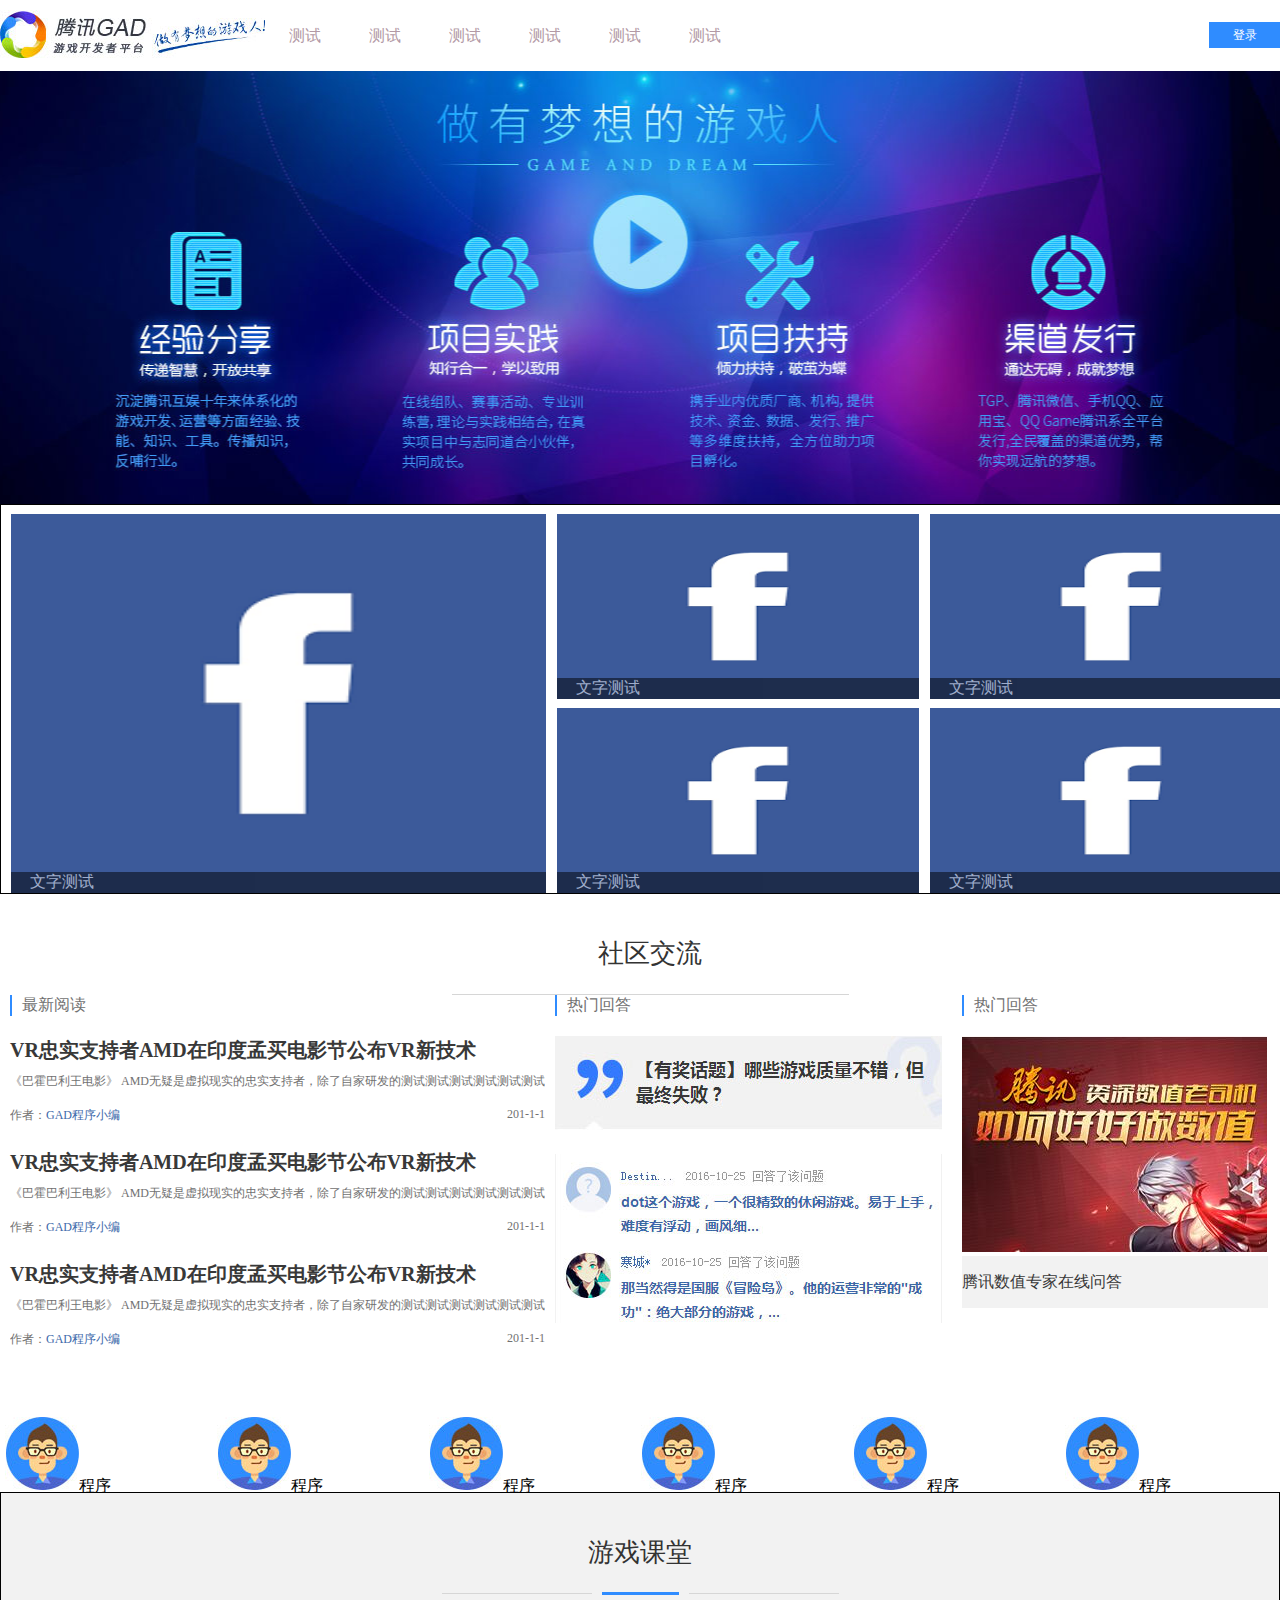
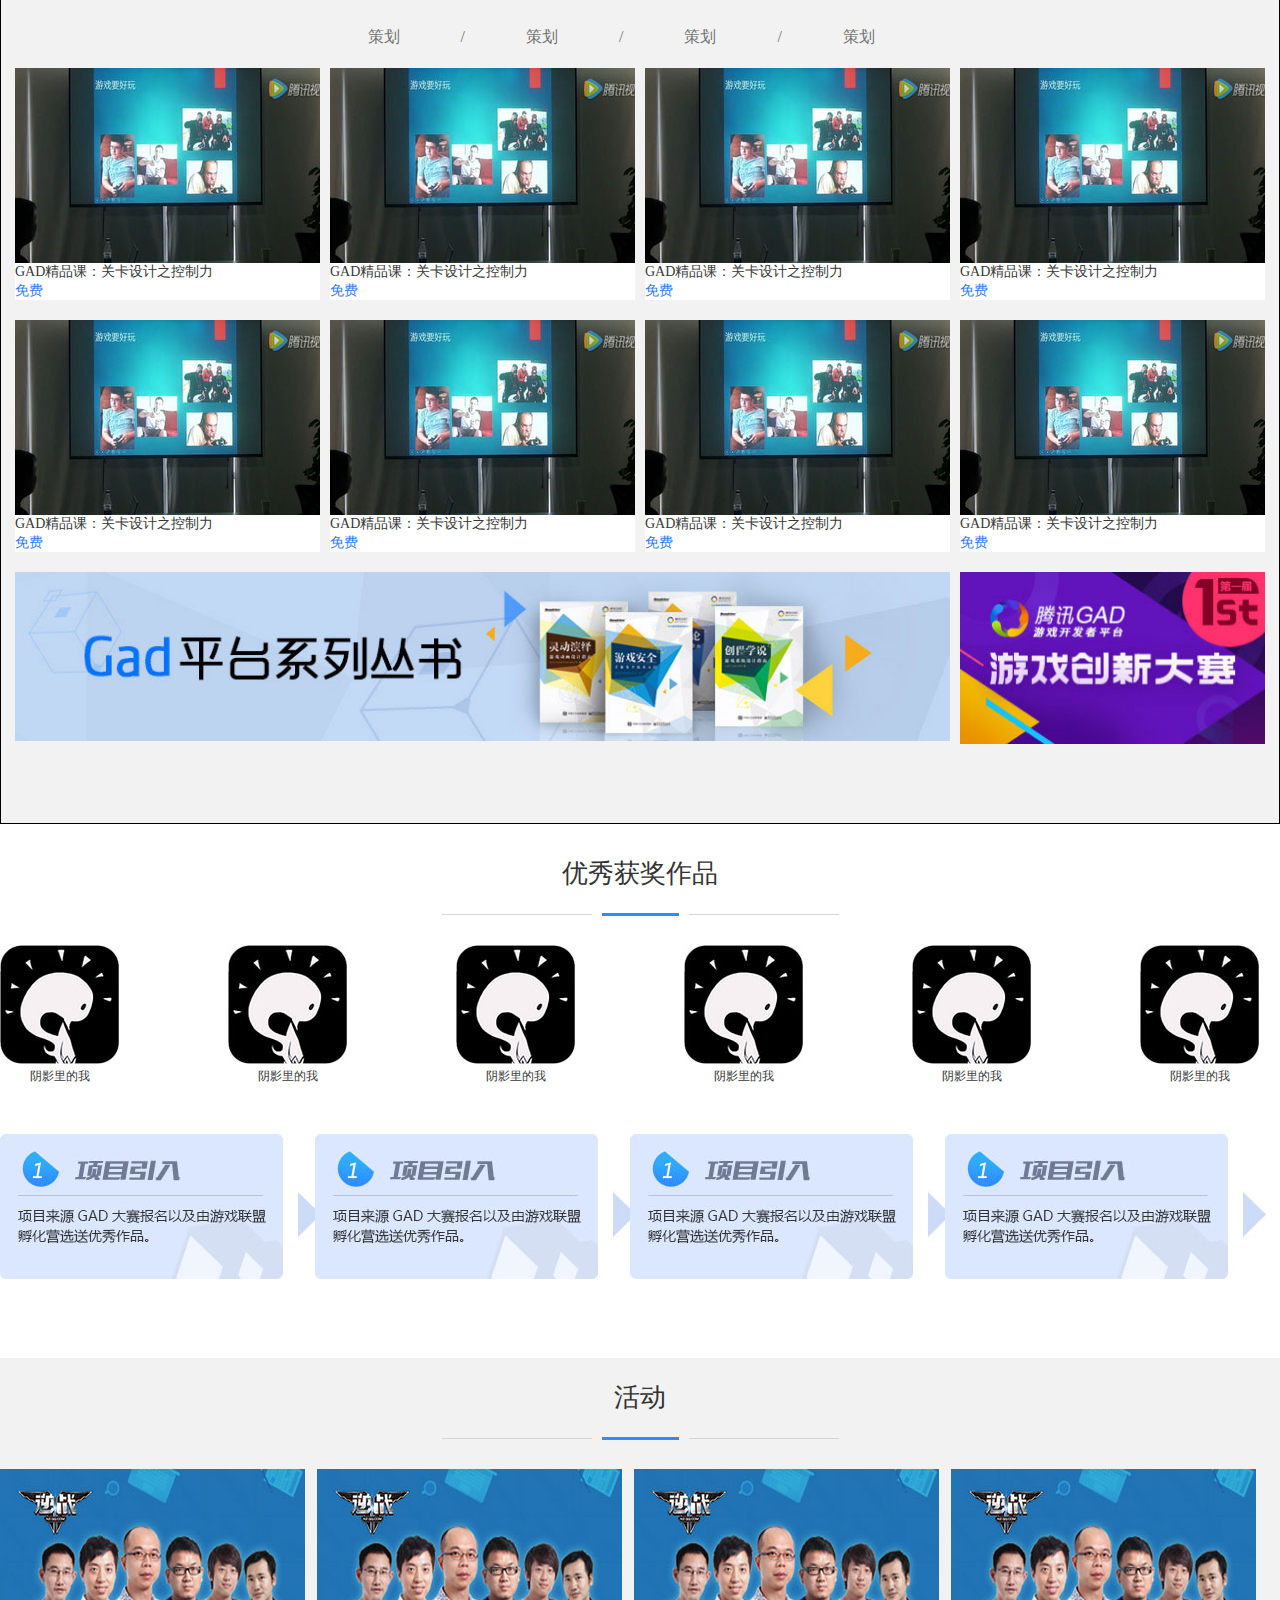
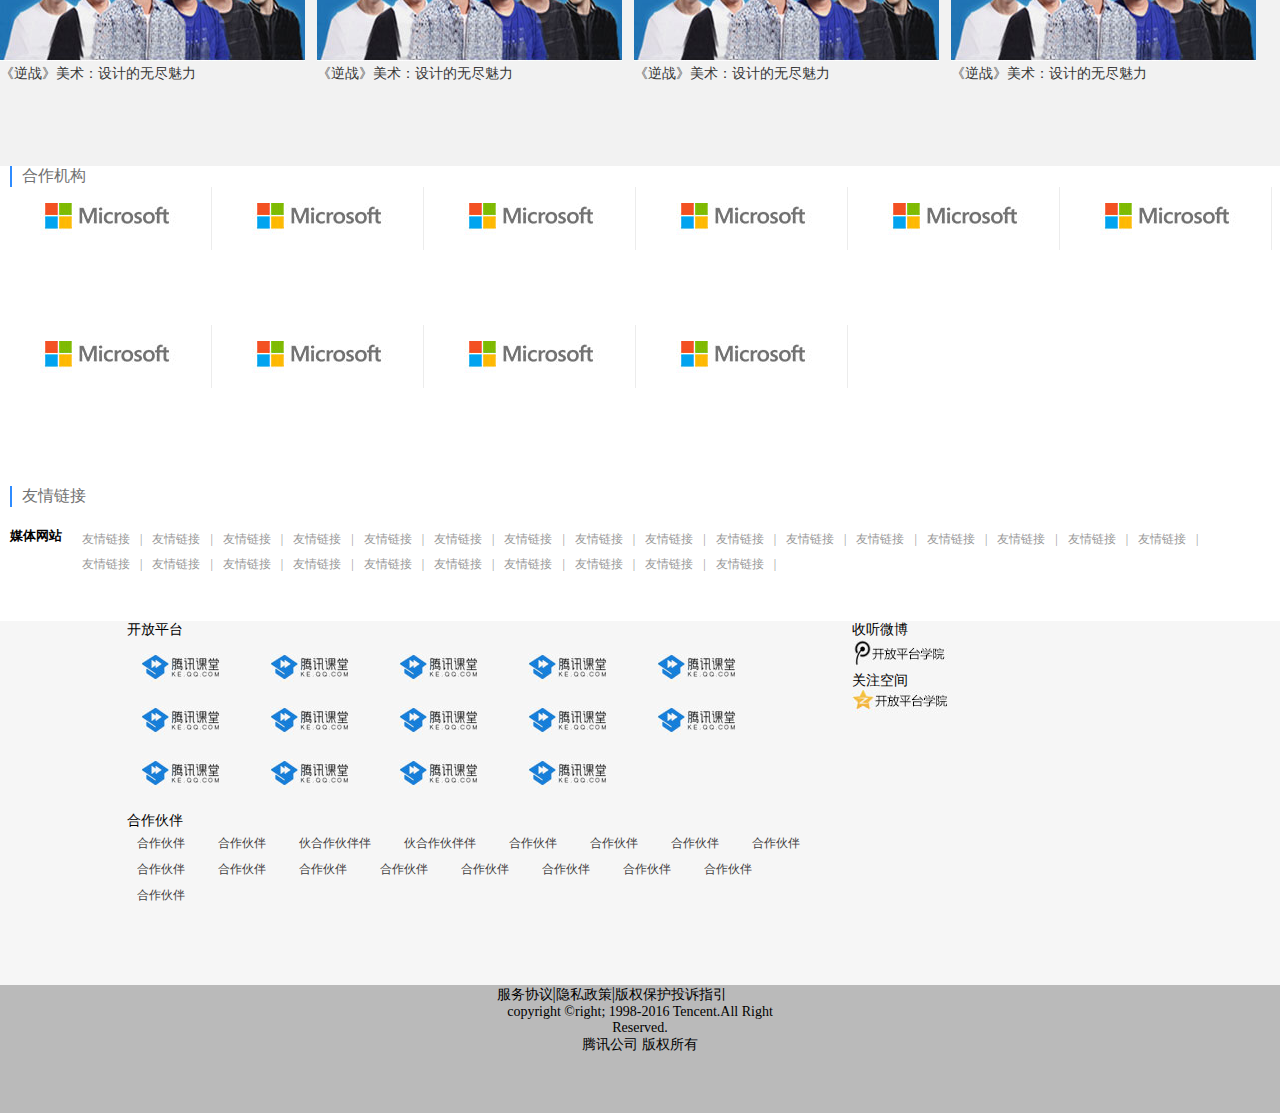
<file: game/index.html>
<!DOCTYPE html>
<html>
<head>
	<title>game</title>
	<link rel="stylesheet" type="text/css" href="css/style.css"/>

</head>
<body>
	<div id="header">
		<a href="#" class="logo"><img src="image/logo.jpg"></a>
		<ul>
			<li><a href="#">测试</a></li>
			<li><a href="#">测试</a></li>
			<li><a href="#">测试</a></li>
			<li><a href="#">测试</a></li>
			<li><a href="#">测试</a></li>
			<li><a href="#">测试</a></li>
		</ul>
		<a href="" class="login">登录</a>
	</div>
	<div id="banner"></div>
	<div id="main">
		<ul>
			<li class="first"><a href="#"><img src="image/facebook.jpg"></a><p>文字测试</p></li>
			<li><a href="#"><img src="image/facebook.jpg"></a><p>文字测试</p></li>
			<li><a href="#"><img src="image/facebook.jpg"></a><p>文字测试</p></li>
			<li><a href="#"><img src="image/facebook.jpg"></a><p>文字测试</p></li>
			<li><a href="#"><img src="image/facebook.jpg"></a><p>文字测试</p></li>
		</ul>
	</div>
	<div id="shequ">
		<div class="title">社区交流</div>
		<div class="shequ-line"></div>
		<div class="shequ-m">
			<div class="shequ-m-l">
				<h3>最新阅读</h3>
				<ul>
					<li><h4>VR忠实支持者AMD在印度孟买电影节公布VR新技术</h4><p>《巴霍巴利王电影》   AMD无疑是虚拟现实的忠实支持者，除了自家研发的测试测试测试测试测试测试	</p><span class="fa">作者：<a href="#">GAD程序小编</a><span class="last">201-1-1</span></span></li>
					<li><h4>VR忠实支持者AMD在印度孟买电影节公布VR新技术</h4><p>《巴霍巴利王电影》   AMD无疑是虚拟现实的忠实支持者，除了自家研发的测试测试测试测试测试测试	</p><span class="fa">作者：<a href="#">GAD程序小编</a><span class="last">201-1-1</span></span></li>
					<li><h4>VR忠实支持者AMD在印度孟买电影节公布VR新技术</h4><p>《巴霍巴利王电影》   AMD无疑是虚拟现实的忠实支持者，除了自家研发的测试测试测试测试测试测试	</p><span class="fa">作者：<a href="#">GAD程序小编</a><span class="last">201-1-1</span></span></li>
				</ul>
			</div>
			<div class="shequ-m-c">
				<h3>热门回答</h3>
				<img src="image/huati.jpg"/>
				<img src="image/ccc.jpg">
			</div>
			<div class="shequ-m-r">
				<h3>热门回答</h3>
				<img src="image/tengxun.jpg">
				<p>腾讯数值专家在线问答</p>
			</div>
			
		</div>
		<div class="shequ-b">
				<ul>
					<li><img src="image/touxiang.jpg"><span>程序</span></li>
					<li><img src="image/touxiang.jpg"><span>程序</span></li>
					<li><img src="image/touxiang.jpg"><span>程序</span></li>
					<li><img src="image/touxiang.jpg"><span>程序</span></li>
					<li><img src="image/touxiang.jpg"><span>程序</span></li>
					<li><img src="image/touxiang.jpg"><span>程序</span></li>
				</ul>
			</div>
	</div>
	<div id="ketang">
		<div class="title">游戏课堂</div>
		<div class="line"></div>
		<ul class="word">
			<li><a href="#">策划</a><span>/</span></li>
			<li><a href="#">策划</a><span>/</span></li>
			<li><a href="#">策划</a><span>/</span></li>
			<li><a href="#">策划</a></li>
		</ul>
		<div class="ketang-p">
			<ul>
				<li><img src="image/ketang.jpg"><p>GAD精品课：关卡设计之控制力</p><span>免费</span></li>
				<li><img src="image/ketang.jpg"><p>GAD精品课：关卡设计之控制力</p><span>免费</span></li>
				<li><img src="image/ketang.jpg"><p>GAD精品课：关卡设计之控制力</p><span>免费</span></li>
				<li class="img-right"><img src="image/ketang.jpg"><p>GAD精品课：关卡设计之控制力</p><span>免费</span></li>
				<li><img src="image/ketang.jpg"><p>GAD精品课：关卡设计之控制力</p><span>免费</span></li>
				<li><img src="image/ketang.jpg"><p>GAD精品课：关卡设计之控制力</p><span>免费</span></li>
				<li><img src="image/ketang.jpg"><p>GAD精品课：关卡设计之控制力</p><span>免费</span></li>
				<li class="img-right"><img src="image/ketang.jpg"><p>GAD精品课：关卡设计之控制力</p><span>免费</span></li>
				<li class="last-l"><a href=""><img src="image/Gad.jpg"></a></li>
				<li  class="last-r"><a href=""><img src="image/gad-1.jpg"></a></li>
				

			</ul>
		</div>
		
	</div>
	<div id="zuopin">
		<div class="title">优秀获奖作品</div>
		<div class="line"></div>
		<ul class="first">
			<li><a href=""><img src="image/yingzi.jpg" alt=""></a><p>阴影里的我</p></li>
			<li><a href=""><img src="image/yingzi.jpg" alt=""></a><p>阴影里的我</p></li>
			<li><a href=""><img src="image/yingzi.jpg" alt=""></a><p>阴影里的我</p></li>
			<li><a href=""><img src="image/yingzi.jpg" alt=""></a><p>阴影里的我</p></li>
			<li><a href=""><img src="image/yingzi.jpg" alt=""></a><p>阴影里的我</p></li>
			<li class="last"><a href=""><img src="image/yingzi.jpg" alt=""></a><p>阴影里的我</p></li>
		</ul>
		<ul class="last">
			<li><a href=""><img src="image/zuopin-1.jpg" alt=""></a></li>
			<li><a href=""><img src="image/zuopin-1.jpg" alt=""></a></li>
			<li><a href=""><img src="image/zuopin-1.jpg" alt=""></a></li>
			<li><a href=""><img src="image/zuopin-1.jpg" alt=""></a></li>
		
		</ul>
	</div>
	<div id="huodong">
		<div class="title">活动</div>
		<div class="line"></div>
		<ul>
			<li><a href="">
					<img src="image/huodong-1.jpg" alt="">
					<p>《逆战》美术：设计的无尽魅力</p>
				</a></li>
			<li><a href="">
					<img src="image/huodong-1.jpg" alt="">
					<p>《逆战》美术：设计的无尽魅力</p>
				</a></li>
			<li><a href="">
					<img src="image/huodong-1.jpg" alt="">
					<p>《逆战》美术：设计的无尽魅力</p>
				</a></li>
			<li><a href="">
					<img src="image/huodong-1.jpg" alt="">
					<p>《逆战》美术：设计的无尽魅力</p>
				</a></li>
		</ul>
	</div>
	<div id="info">
		<h3>合作机构</h3>
		<ul>
			<li><a href=""><img src="image/info-1.jpg" alt=""></a></li>
			<li><a href=""><img src="image/info-1.jpg" alt=""></a></li>
			<li><a href=""><img src="image/info-1.jpg" alt=""></a></li>
			<li><a href=""><img src="image/info-1.jpg" alt=""></a></li>
			<li><a href=""><img src="image/info-1.jpg" alt=""></a></li>
			<li><a href=""><img src="image/info-1.jpg" alt=""></a></li>
			<li><a href=""><img src="image/info-1.jpg" alt=""></a></li>
			<li><a href=""><img src="image/info-1.jpg" alt=""></a></li>
			<li><a href=""><img src="image/info-1.jpg" alt=""></a></li>
			<li><a href=""><img src="image/info-1.jpg" alt=""></a></li>
		</ul>
	</div>
	<div id="friendlink">
		<h3>友情链接</h3>
		<h5>媒体网站</h5>
		<ul>
			<li><a href="">友情链接</a><span>|</span></li>
			<li><a href="">友情链接</a><span>|</span></li>
			<li><a href="">友情链接</a><span>|</span></li>
			<li><a href="">友情链接</a><span>|</span></li>
			<li><a href="">友情链接</a><span>|</span></li>
			<li><a href="">友情链接</a><span>|</span></li>
			<li><a href="">友情链接</a><span>|</span></li>
			<li><a href="">友情链接</a><span>|</span></li>
			<li><a href="">友情链接</a><span>|</span></li>
			<li><a href="">友情链接</a><span>|</span></li>
			<li><a href="">友情链接</a><span>|</span></li>
			<li><a href="">友情链接</a><span>|</span></li>
			<li><a href="">友情链接</a><span>|</span></li>
			<li><a href="">友情链接</a><span>|</span></li>
			<li><a href="">友情链接</a><span>|</span></li>
			<li><a href="">友情链接</a><span>|</span></li>
			<li><a href="">友情链接</a><span>|</span></li>
			<li><a href="">友情链接</a><span>|</span></li>
			<li><a href="">友情链接</a><span>|</span></li>
			<li><a href="">友情链接</a><span>|</span></li>
			<li><a href="">友情链接</a><span>|</span></li>
			<li><a href="">友情链接</a><span>|</span></li>
			<li><a href="">友情链接</a><span>|</span></li>
			<li><a href="">友情链接</a><span>|</span></li>
			<li><a href="">友情链接</a><span>|</span></li>
			<li><a href="">友情链接</a><span>|</span></li>
		</ul>
	</div>
	<div id="kaifang">
		<div id="kaifang-m">
		<div class="kaifang-t">
			<div class="kaifang-t-l">
				<div class="kaifang-title">
					开放平台
				</div>
				<ul>
					<li><a href=""><img src="image/kaifang-1.jpg" alt=""></a></li>
					<li><a href=""><img src="image/kaifang-1.jpg" alt=""></a></li>
					<li><a href=""><img src="image/kaifang-1.jpg" alt=""></a></li>
					<li><a href=""><img src="image/kaifang-1.jpg" alt=""></a></li>
					<li><a href=""><img src="image/kaifang-1.jpg" alt=""></a></li>
					<li><a href=""><img src="image/kaifang-1.jpg" alt=""></a></li>
					<li><a href=""><img src="image/kaifang-1.jpg" alt=""></a></li>
					<li><a href=""><img src="image/kaifang-1.jpg" alt=""></a></li>
					<li><a href=""><img src="image/kaifang-1.jpg" alt=""></a></li>
					<li><a href=""><img src="image/kaifang-1.jpg" alt=""></a></li>
					<li><a href=""><img src="image/kaifang-1.jpg" alt=""></a></li>
					<li><a href=""><img src="image/kaifang-1.jpg" alt=""></a></li>
					<li><a href=""><img src="image/kaifang-1.jpg" alt=""></a></li>
					<li><a href=""><img src="image/kaifang-1.jpg" alt=""></a></li>
				</ul>
			</div>
			<div class="kaifang-t-r">
				<div class="kaifang-t-r-t">
					<div class="kaifang-title">
					收听微博
					</div>
					<a href=""><img src="image/weibo.jpg"></a>
				</div>
				<div class="kaifang-t-r-b">
					<div class="kaifang-title">
					关注空间
					</div>
					<a href=""><img src="image/kongjian.jpg" alt=""></a>
				</div>
		</div>

		
	</div>
	<div class="kaifang-b">
			<div class="kaifang-title">
					合作伙伴
			</div>
			<ul>
				<li><a href="">合作伙伴</a></li>
				<li><a href="">合作伙伴</a></li>
				<li><a href="">伙合作伙伴伴</a></li>
				<li><a href="">伙合作伙伴伴</a></li>
				<li><a href="">合作伙伴</a></li>
				<li><a href="">合作伙伴</a></li>
				<li><a href="">合作伙伴</a></li>
				<li><a href="">合作伙伴</a></li>
				<li><a href="">合作伙伴</a></li>
				<li><a href="">合作伙伴</a></li>
				<li><a href="">合作伙伴</a></li>
				<li><a href="">合作伙伴</a></li>
				<li><a href="">合作伙伴</a></li>
				<li><a href="">合作伙伴</a></li>
				<li><a href="">合作伙伴</a></li>
				<li><a href="">合作伙伴</a></li>
				<li><a href="">合作伙伴</a></li>
			</ul>
		</div>
</div>
<div id="footer">
	<ul>
		<li><a href="">服务协议</a><span>|</span></li>
		<li><a href="">隐私政策</a><span>|</span></li>
		<li><a href="">版权保护投诉指引</a><span></span></li>
	</ul>
	<p>copyright &copyright; 1998-2016 Tencent.All Right Reserved.</p>
	<p>腾讯公司 版权所有</p>
</div>
</body>
</html>
</file>
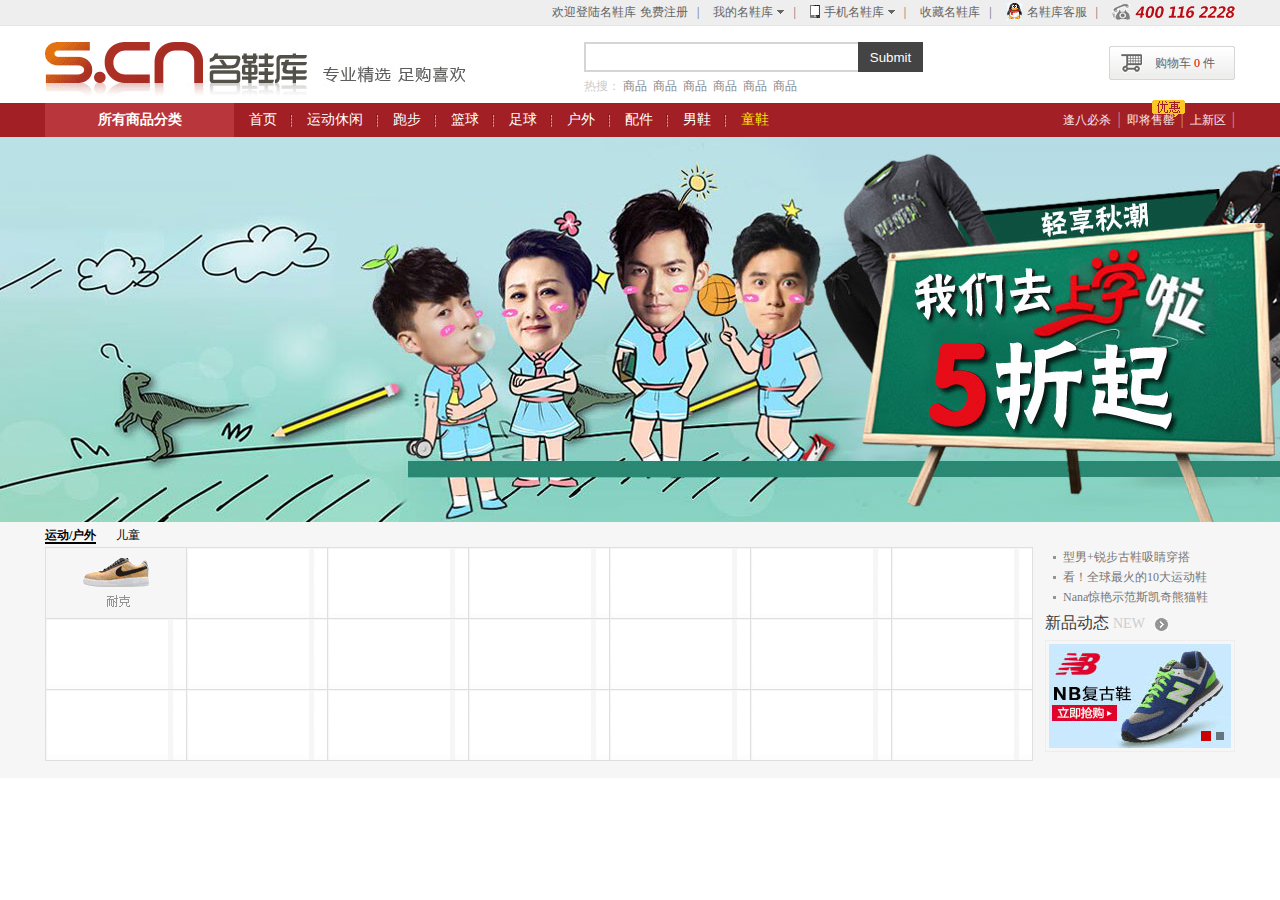
<file: mingxieku/index.html>
<!DOCTYPE html>
<html lang="en">
<head>
	<meta charset="UTF-8">
	<link rel="stylesheet" type="text/css" href="css/style.css">
	<link rel="stylesheet" type="text/css" href="css/public.css">
	<title>名鞋库</title>
</head>
<body>
	<div id="top">
		<div class="head margin">
			<a href="">欢迎登陆名鞋库</a>
			<a href="">免费注册</a>
			<span>|</span>
			<a href="">我的名鞋库</a>
			<i class="xiajian bg"></i>
			<span>|</span>
			<i class="phone bg"></i>
			<a href="">手机名鞋库</a>
			<i class="xiajian bg"></i>
			<span>|</span>
			<a href="">收藏名鞋库</a>
			<span>|</span>
			<i class="qq bg"></i>
			<a href="">名鞋库客服</a>
			<span>|</span>
			<i class="tel bg"></i>
		</div>
	</div>
	<div id="header" class="margin">
		<a href="#" class="logo bg"></a>
		<div class="header-c">
			<div class="search">
				<input type="text"/>
				<input type="submit" />
			</div>
			<p>热搜：
			<a href="">商品</a>
			<a href="">商品</a>
			<a href="">商品</a>
			<a href="">商品</a>
			<a href="">商品</a>
			<a href="">商品</a></p>
		</div>
		<a href="#" class="shop bg">购物车 <span>0</span> 件</a>
	</div>
	<div id="nav">
		<div class="nav-main margin">
			<div href="#" class="allType">
				<a href="#" class="name">所有商品分类</a>
				<ul class="first">
					<li><i class="f1"></i><a href="" >运动休闲鞋</a></li>
					<li><i class="f2"></i><a href="">运动休闲服</a></li>
					<li><i class="f3"></i><a href="">跑步</a></li>
					<li><i class="f4"></i><a href="" >篮球</a></li>
					<li><i class="f5"></i><a href="">足球</a></li>
					<li><i class="f6"></i><a href="">包包/配件</a></li>
					<li><i class="f7"></i><a href="" >户外</a></li>
					<li><i class="f8"></i><a href="" >男鞋/女鞋</a></li>
					<li><i class="f9"></i><a href="" >童鞋</a></li>
				</ul>
			</div>
			<ul class="nine">
				<li><a href="#" class="">首页</a></li>
				<li><a href="#">运动休闲</a></li>
				<li><a href="#">跑步</a></li>
				<li><a href="#">篮球</a></li>
				<li><a href="#">足球</a></li>
				<li><a href="#">户外</a></li>
				<li><a href="#">配件</a></li>
				<li><a href="#">男鞋</a></li>
				<li><a href="#" class="last hot">童鞋</a></li>
			</ul>
			<ul class="three">
				<li><a href="#">上新区</a><span>|</span></li>
				<li><a href="#" >即将售罄<i class="tiao"></i></a><span>|</span></li>
				<li><a href="#">逢八必杀</a><span>|</span></li>
			</ul>
		</div>
	</div>
	<div id="banner"></div>
	<div id="huwai">
		<h3  class="margin"><b>运动/户外</b><span>儿童</span></h3>
		<div class="huwai-b margin">
			<ul class="first">
				<li><a href=""><i class="i1"></i></a></li>
				<li><a href=""><i class="i2"></i></a></li>
				<li><a href=""><i class="i2"></i></a></li>
				<li><a href=""><i class="i2"></i></a></li>
				<li><a href=""><i class="i2"></i></a></li>
				<li><a href=""><i class="i2"></i></a></li>
				<li><a href=""><i class="i2"></i></a></li>
				<li><a href=""><i class="i2"></i></a></li>
				<li><a href=""><i class="i2"></i></a></li>
				<li><a href=""><i class="i2"></i></a></li>
				<li><a href=""><i class="i2"></i></a></li>
				<li><a href=""><i class="i2"></i></a></li>
				<li><a href=""><i class="i2"></i></a></li>
				<li><a href=""><i class="i2"></i></a></li>
				<li><a href=""><i class="i2"></i></a></li>
				<li><a href=""><i class="i2"></i></a></li>
				<li><a href=""><i class="i2"></i></a></li>
				<li><a href=""><i class="i2"></i></a></li>
				<li><a href=""><i class="i2"></i></a></li>
				<li><a href=""><i class="i2"></i></a></li>
				<li><a href=""><i class="i2"></i></a></li>
		</ul>
		<div class="huwai-b-r">
			<ul class="last">
				<li><a href="#">型男+锐步古鞋吸睛穿搭</a></li>
				<li><a href="#">看！全球最火的10大运动鞋</a></li>
				<li><a href="#">Nana惊艳示范斯凯奇熊猫鞋</a></li>
			</ul>
			<h3>新品动态</h3>
			<a href="" class="new">NEW</a>
			<div class="nb"><img src="image/nb.jpg" alt=""></div>
		</div>
	</div>
	</div>

</body>
</html>
</file>
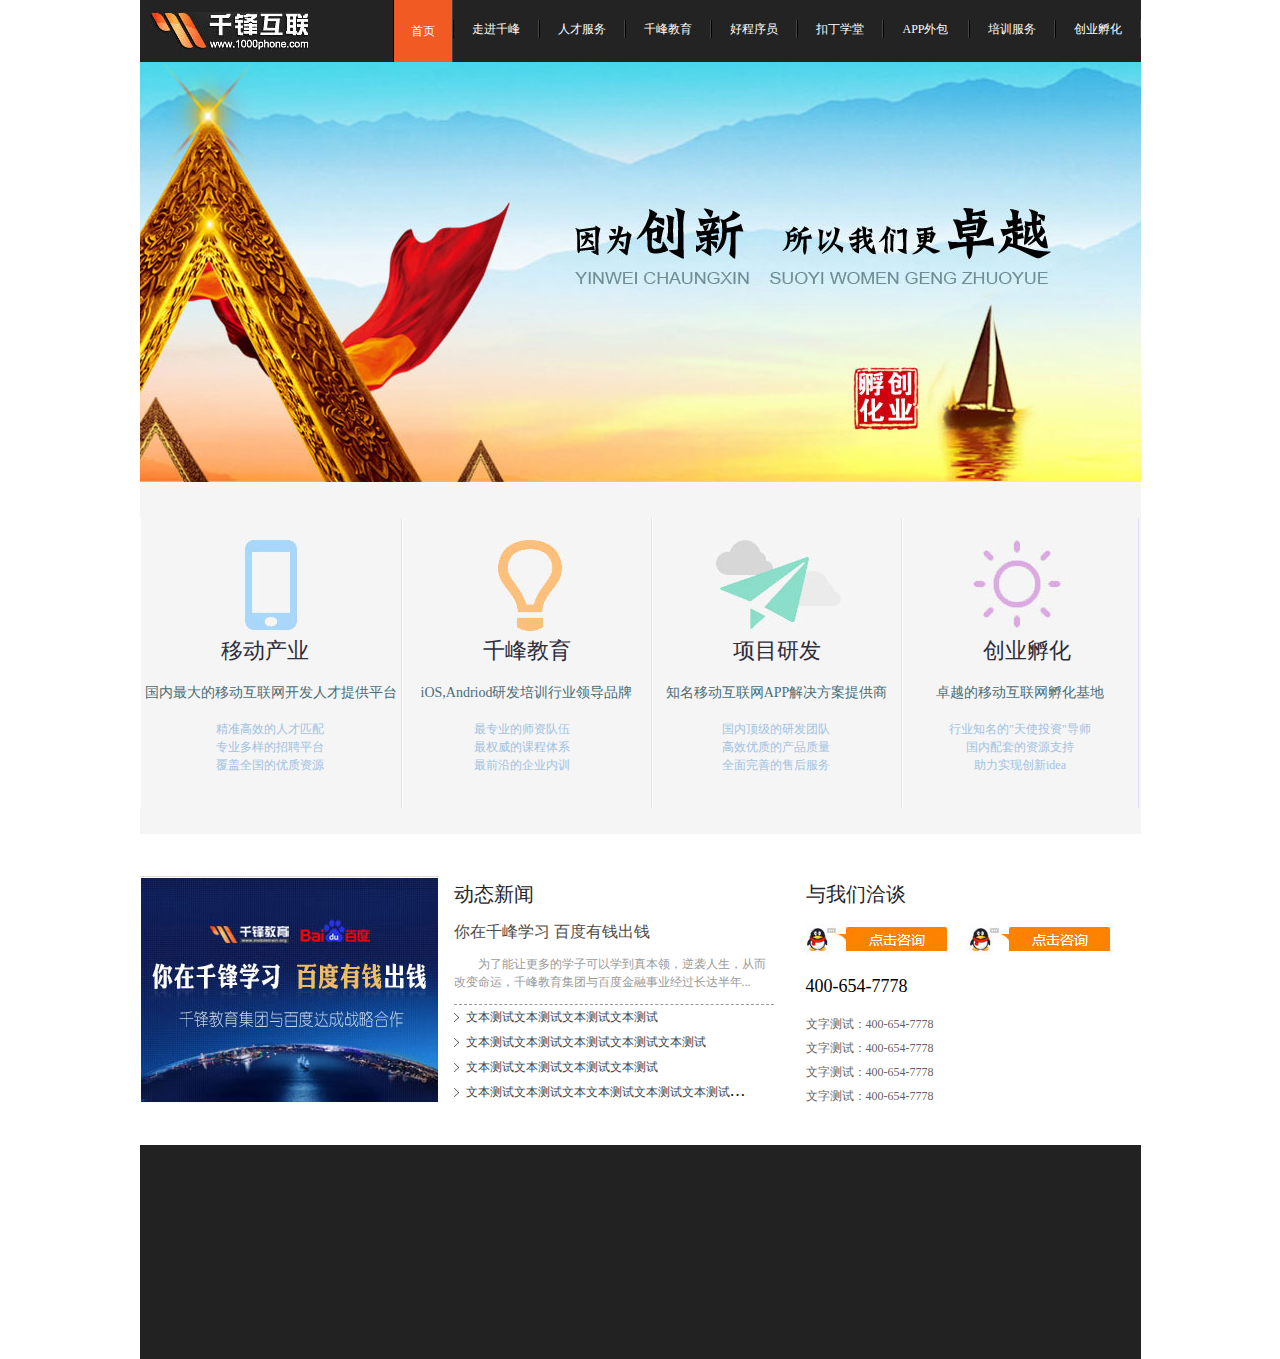
<file: qianfeng/qianfeng-index.html>
<!DOCTYPE html>
<html>
<head>
	<title>千峰互联</title>
	<link rel="stylesheet" type="text/css" href="css/style.css"/>
</head>
<body>
	<div id="qianfeng">
		<div id="nav">
			<div class="nav-l"><a><img src="image/logo.jpg"></a></div>
			<div class="nav-r">
				<ul>
					<li class="first"><a href="#">首页</a></li>
					<li><a href="#">走进千峰</a></li>
					<li><a href="#">人才服务</a></li>
					<li><a href="#">千峰教育</a></li>
					<li><a href="#">好程序员</a></li>
					<li><a href="#">扣丁学堂</a></li>
					<li><a href="#">APP外包</a></li>
					<li><a href="#">培训服务</a></li>
					<li><a href="#">创业孵化</a></li>
				</ul>
			</div>
		</div>
		<div id="banner"><img src="image/banner.jpg"></div>
		<div id="main">
			<ul>
				<li class="first">
					<img src="image/phone.jpg">
					<span class="title">移动产业</span>
					<span class="intr">国内最大的移动互联网开发人才提供平台</span>
					<p class="content">精准高效的人才匹配专业多样的招聘平台覆盖全国的优质资源</p>
				</li>
				<li><img src="image/light.jpg">
					<span class="title">千峰教育</span>
					<span class="intr">iOS,Andriod研发培训行业领导品牌</span>
					<p class="content-p">最专业的师资队伍最权威的课程体系最前沿的企业内训</p>
				</li>
				<li>
					<img src="image/fly.jpg">
					<span class="title">项目研发</span>
					<span class="intr">知名移动互联网APP解决方案提供商</span>
					<p class="content">国内顶级的研发团队高效优质的产品质量全面完善的售后服务</p>
				</li>
				<li class="last">
					<img src="image/sun.jpg">
					<span class="title">创业孵化</span>
					<span class="intr">卓越的移动互联网孵化基地</span>
					<p class="content-g">行业知名的"天使投资"导师<br/>国内配套的资源支持<br/>助力实现创新idea</p>
				</li>
			</ul>
		</div>
		<div id="news">
			<div class="news-l">
				<img src="image/p1.jpg">
			</div>
			<div class="news-c">
				<h3>动态新闻</h3>
				<span>你在千峰学习 百度有钱出钱</span>
				<p>为了能让更多的学子可以学到真本领，逆袭人生，从而改变命运，千峰教育集团与百度金融事业经过长达半年...</p>
				<ul>
					<li><a href="#">文本测试文本测试文本测试文本测试</a></li>
					<li><a href="#">文本测试文本测试文本测试文本测试文本测试</a></li>
					<li><a href="#">文本测试文本测试文本测试文本测试</a></li>
					<li><a href="#">文本测试文本测试文本文本测试文本测试文本测试文本测试文本测试文本测试测试文本测试文本测试文本测试</a></li>
				</ul>
			</div>
			<div class="news-r">
				<div class="line">
					<h3>与我们洽谈</h3>
					<img src="image/qq.jpg"/>
					<img src="image/qq.jpg"/>
					<span>400-654-7778</span>
					<ul>
						<li>文字测试：400-654-7778</li>
						<li>文字测试：400-654-7778</li>
						<li>文字测试：400-654-7778</li>
						<li>文字测试：400-654-7778</li>

					</ul>
				</div>
			</div>
		</div>
		<div id="map"></div>
		<div id="footer"></div>
	</div>
</body>
</html>
</file>
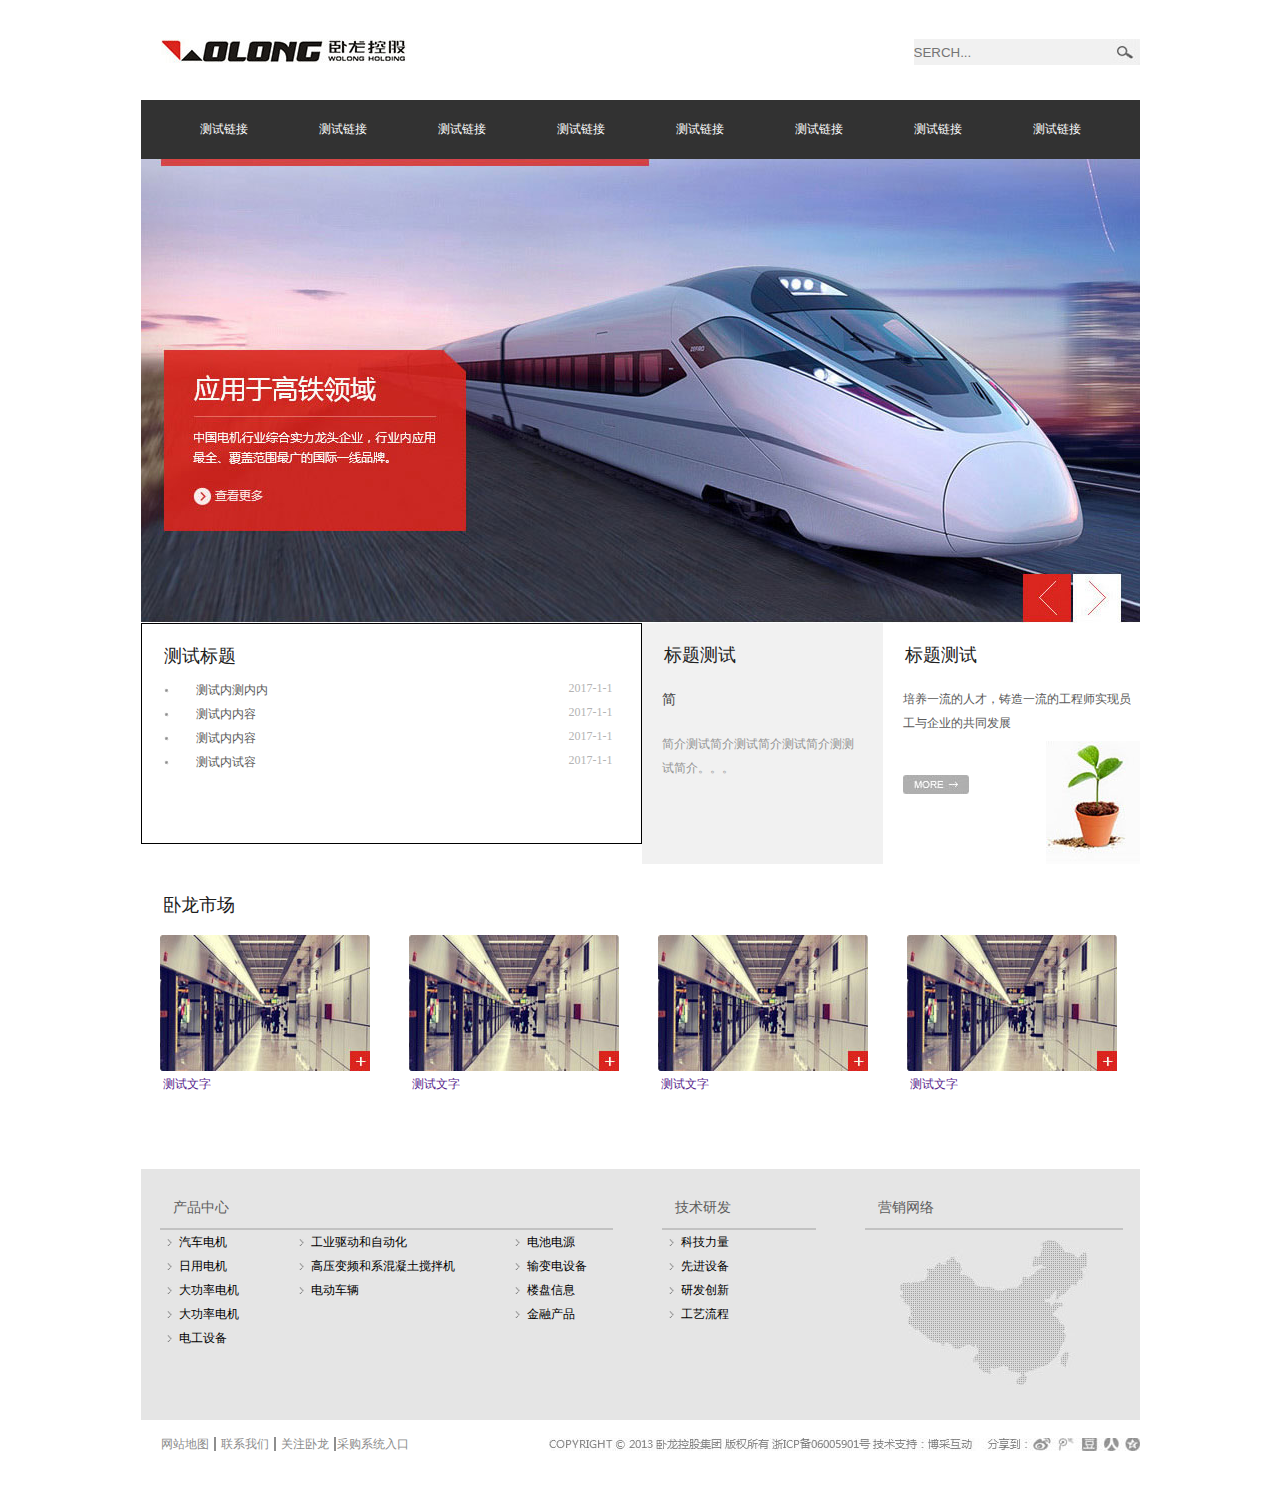
<file: wolong/wolong.html>
<!DOCTYPE html>
<html>
<head>
	<title>卧龙控股</title>
	<link rel="stylesheet" type="text/css" href="./css/style.css">
	<meta charset="utf-8">
	<link>
</head>
<body>
	<div id="logo">
		<div class="logo-l">
			<a href="#"><img src="image/logo.gif"></a>
		</div>
		<div class="logo-r">
			<input type="text" class="serch" placeholder="SERCH..." />
			<input type="submit" class="sub" value=""/>
		</div>
	</div>
	<div id="nav">
		<ul>
			<li><a href="#">测试链接</a></li>
			<li><a href="#">测试链接</a></li>
			<li><a href="#">测试链接</a></li>
			<li><a href="#">测试链接</a></li>
			<li><a href="#">测试链接</a></li>
			<li><a href="#">测试链接</a></li>
			<li><a href="#">测试链接</a></li>
			<li><a href="#">测试链接</a></li>
		</ul>
	</div>
	<div id="banner"></div>
	<div id="main">
		<div class="main-l">
			<span class="title">测试标题</span>
			<ul>
				<li><a href="#">测试内测内内</a><span>2017-1-1</span></li>
				<li><a href="#">测试内内容</a><span>2017-1-1</span></li>
				<li><a href="#">测试内内容</a><span>2017-1-1</span></li>
				<li><a href="#">测试内试容</a><span>2017-1-1</span></li>
			</ul>
		</div>
		<div class="main-c">
			<span class="title">标题测试</span>
			<p class="p1">简</p>
			<p class="p2">简介测试简介测试简介测试简介测测试简介。。。</p>
		</div>
		<div class="main-r">
			<span class="title">标题测试</span>
			<p class="p1">培养一流的人才，铸造一流的工程师实现员工与企业的共同发展</p>
			<a href="#"><img src="image/more.jpg" /></a>
		</div>
	</div>
	<div id="photo">
		<div class="title">卧龙市场</div>
		<ul>
			<li><a href="#"><img src="image/p.jpg"></a><p><a href="">测试文字</a></p></li>
			<li><a href="#"><img src="image/p.jpg"></a><p><a href="">测试文字</a></p></li>
			<li><a href="#"><img src="image/p.jpg"></a><p><a href="">测试文字</a></p></li>
			<li><a href="#"><img src="image/p.jpg"></a><p><a href="">测试文字</a></p></li>
		</ul>
	</div>
	<div id="map">
		<div class="map-l">
			<span class="map-title">产品中心</span>
			<div class="map-l-b">
				<ul class="te">
					<li>汽车电机</li>
					<li>日用电机</li>
					<li>大功率电机</li>
					<li>大功率电机</li>
					<li>电工设备</li>
				</ul>
				<ul>
					<li>工业驱动和自动化</li>
					<li>高压变频和系混凝土搅拌机</li>
					<li>电动车辆</li>
				</ul>
				<ul>
					<li>电池电源</li>
					<li>输变电设备</li>
					<li>楼盘信息</li>
					<li>金融产品</li>
					
				</ul>
			</div>
		</div>
		<div class="map-c">
			<span class="map-title">技术研发</span>
			<div class="map-c-b">
				<ul 	>
					<li>科技力量</li>
					<li>先进设备</li>
					<li>研发创新</li>
					<li>工艺流程</li>
				</ul>
			</div>
		</div>
		<div class="map-r">
			<span class="map-title">营销网络</span>
			<div class="map-r-b"></div>
		</div>
	</div>
	<div id="footer">
		<div class="footer-l">
			<ul>
				<li class="first"><a href="#">网站地图</a></li>
				<li><a href="#">联系我们</a></li>
				<li><a href="#">关注卧龙</a></li>
				<li class="last"><a href="#">采购系统入口</a></li>
			</ul>
		</div>
		<div class="footer-r"><img src="image/share.jpg"></div>
	</div>
	<div>
		<div>
			
		</div>
	</div>
</body>
</html>
</file>
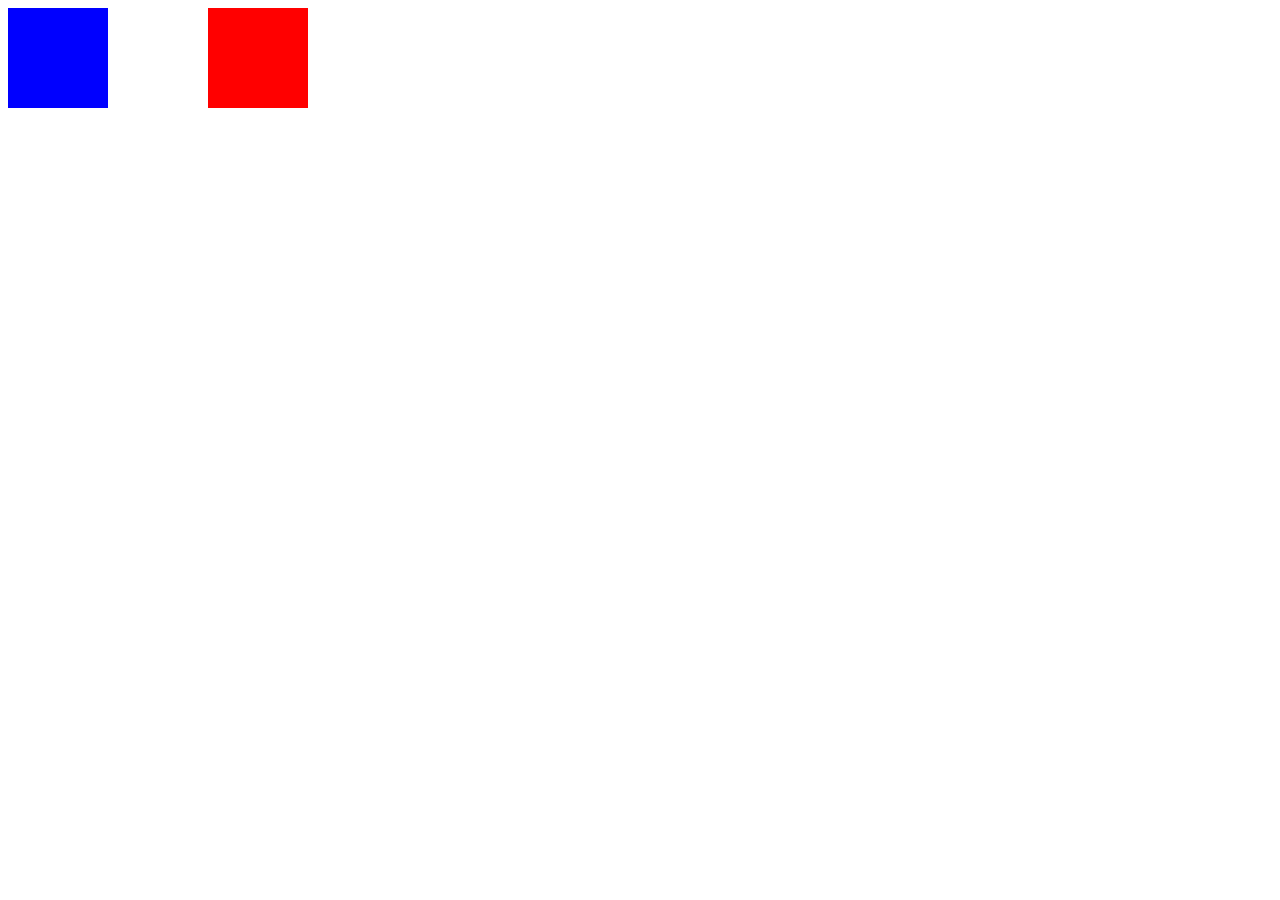
<file: wolong/css/te.html>
<!DOCTYPE html>
<html>
<head>
	<title></title>
	<style type="text/css">
		.a{

			height:100px;
			width: 100px;
			background: blue;
			float:left;
	
		}
		.b{
			height:100px;
			width: 100px;
			background: red;
			margin-left: 200px;
		}

	</style>
</head>
<body>
<div  class="a">
</div >
<div  class="b">
</div>
</body>
</html>
</file>
<file: game/css/style.css>
*{margin:0;padding:0;}
li{list-style:none;}
a{text-decoration:none;}
/***********************header*********************/
.margin{width:1280px;margin:0 auto;}
.title{
	height:80px;
	width:397px;
	margin:0 auto;
	text-align:center;
	font:26px/80px "";
	color:#333;
	border-bottom:1px solid #d6d6d6;
	margin-top:20px;
}
h3{
	font:16px "";
	color:#717171;
	border-left:2px solid #2f8cff; 
	text-indent:10px;
}
#header{
		height:71px;
}
#header .logo{float:left;margin-top:10px;}
#header ul{float:left;margin-top:19px;}
#header ul li {float:left;margin:0 24px;}
#header ul li a{font:16px/33px "";color:#b299a5;display:block;}
#header ul li a:hover{ color:#333333;border-bottom:2px solid #2f8cff; }
#header .login{float:right;width:71px;height:26px;background: #2f8cff;color:white;font:12px/26px "";text-align:center;margin-top:22px;}
/**********************banner**************************/
#banner{height:433px;background:black url(../image/banner.jpg) no-repeat center;}
/*************************main***************************/
#main{
	height: 388px;
	width:1300px;
	border:1px solid black;
	margin:0 auto;
}
#main ul{overflow:hidden;}
#main ul li{
	width:362px;
	height:185px;
	float:left;
	position:relative;
	margin:9px 0 0 11px;
}
#main ul li p{text-indent:19px;position:absolute;left:0;bottom:0;background:black;width:100%;opacity:.5;color:white;}
#main ul li img{
	display: block;
	width:100%;
	height:100%;
}
#main ul li.first{
	width:535px;
	height:379px;
	margin:9px 0 0 10px;
}

#shequ{
	width:1300px;
	height:578px;
	margin:0 auto;
}
.line{
	width: 77px;
	height:3px;
	background: #2f8cff;
	margin:0 auto;
	margin-top:-2px; 
	border-left:10px solid white; 
	border-right:10px solid white; 
}
#shequ .shequ-m{
	height:342px;
	width:1280px;
}
#shequ .shequ-m .shequ-m-l{
	width:535px;
	height:342px;
	border: 0px solid black;
	margin-left:10px;
	float: left
}

#shequ .shequ-m .shequ-m-l ul li h4{font:20px "";color:#383838;margin-top:21px;font-weight: 700;}
#shequ .shequ-m .shequ-m-l ul li p{margin-top:9px;font:12px "";color:#717171;width:535px;white-space:nowrap;overflow:hidden;text-overflow:ellipsis;}
#shequ .shequ-m .shequ-m-l ul li span{font:12px "";color:#717171;margin-top:17px;display: inline-block;}
#shequ .shequ-m .shequ-m-l ul li span a{color:#3c69aa;font:12px "";}
#shequ .shequ-m .shequ-m-l ul li span.fa{overflow: hidden;width:100%;border:0px solid black;}
#shequ .shequ-m .shequ-m-l ul li span.last{float:right;margin-top:0px;}
#shequ .shequ-m .shequ-m-c{
	height:303px;
	width:387px;
	float:left;
	margin-left:10px;
}
#shequ .shequ-m .shequ-m-c img{margin-top:20px;}
#shequ .shequ-m .shequ-m-r{
	float:left;
	width:306px;
	height:310px;
	margin-left:20px;
}
#shequ .shequ-m .shequ-m-r img{margin-top:20px;}
#shequ .shequ-m .shequ-m-r p{font:16px/52px "";color:#383838;background:#f2f2f2;}
#shequ .shequ-b{
	width:1280px;
	height:126px;
	margin-top:80px;
		
}
#shequ .shequ-b ul{overflow:hidden;margin-left:5px;}
#shequ .shequ-b ul li{
	float:left;
	width:212px;
}
/*********************************************/
#ketang{
	height:930px;
	background: #f2f2f2;
	border:1px solid black;
}
#ketang .line{border-left:10px solid #f2f2f2; border-right:10px solid #f2f2f2;}
#ketang ul.word{overflow:hidden;width:545px;margin:0 auto;margin-top:32px;}
#ketang ul li{float:left;}
#ketang ul.word li span{margin:0 61px;color:#717171;}
#ketang ul li a{font:16px "";color:#717171;}
#ketang ul li a:hover{color:#2fa5fa;}
#ketang .ketang-p ul{overflow:hidden;width:1250px;margin:0 auto;border: 0px solid black;}
#ketang .ketang-p ul li{
	float:left;
	margin:20px  10px 0 0;border: 0px solid black;
	background: white;
}
#ketang .ketang-p ul li img{display: block;width: 100%;}
#ketang .ketang-p ul li  p{font:14px "";color:#383838;}
#ketang .ketang-p ul li  span{font:14px ""; color:#327aff;}
#ketang .ketang-p ul li.img-right{margin-right: 0;}
#ketang .ketang-p ul li.last-l{margin-right:0;width: 935px;}
#ketang .ketang-p ul li.last-r{margin-right:0;margin-left:10px;width: 305px;}
/***************************zuopin********************/
#zuopin{height: 504px;background: white;}
#zuopin .title{margin-top:10px;}
#zuopin ul {overflow: hidden;width: 1280px;margin: 0 auto;margin-top:29px;}
#zuopin ul li{float: left;}
#zuopin ul.first li{margin-right:109px;border:0px solid black;}
#zuopin ul.first li p{text-align:center;font:12px "";color:#383838;}
#zuopin ul.first li.last{margin-right:0; }
#zuopin ul.last{margin-top: 49px;}
#zuopin ul.last li{
	margin: 0;border:0px solid black;
	width: 315px;
}

/***************huodong*******************/
#huodong {height:408px;background: #f2f2f2;}
#huodong .line{border-left:10px solid #f2f2f2; 
				border-right:10px solid #f2f2f2; }
#huodong ul{width: 1280px;height: 408px;margin: 0 auto;margin-top:29px;}
#huodong ul li{float:left;margin-right:12px;}
#huodong ul li p{font:14px "";color: #383838;}

/**************hezuo**************/
#info{width:1280px;height:320px;margin:0 auto ;}
#info h3{margin-left:10px;}
#info ul {overflow: hidden;}
#info ul li{float:left;border-right:1px solid #ececec;margin-bottom:75px;}
/******************friendlink*********************/
#friendlink{
	height: 107px;
	width:1280px;
	margin:0 auto;
}
#friendlink h3{margin-left:10px;}
#friendlink h5{display: inline-block;height: 107px;float:left;margin:20px 0 0 10px;}
#friendlink ul{overflow: hidden;float:left;margin:20px 0 0 10px;width:1160px;}
#friendlink ul li{float: left;}
#friendlink ul li a{font:12px/25px "";color:#999;margin:0 10px;}
#friendlink ul li span{font:12px/25px "";color:#999;}
/**********************kaifang***********************/
#kaifang{height: 364px;background: #f6f6f6;}
#kaifang-m{
	height: 364px;
	width: 1026px;
	margin:0 auto;
	border:0px solid black;
}
#kaifang #kaifang-m .kaifang-title{font:14px ""; }
#kaifang #kaifang-m .kaifang-t  {overflow: hidden;margin-top:28px;}
#kaifang #kaifang-m .kaifang-t  .kaifang-t-l{float:left;width:725px;border:0px solid black;}
#kaifang #kaifang-m .kaifang-t  .kaifang-t-l ul{overflow: hidden;width: 708px;margin: 14px 0 0 14px;}
#kaifang #kaifang-m .kaifang-t  .kaifang-t-l ul li{float:left;margin:0 50px 20px 0;}
#kaifang #kaifang-m .kaifang-t  .kaifang-t-r{float:left;width:100px;}
#kaifang #kaifang-m .kaifang-b ul{overflow:hidden;width:720px;margin-left:10px;}
#kaifang #kaifang-m .kaifang-b ul li{float:left;}
#kaifang #kaifang-m .kaifang-b ul li a{font:12px/26px "";color:#3f3f3f;margin-right:33px;}


#footer{
	height:128px;
	background: #bababa;
}
#footer ul{width: 287px;margin: 0 auto;border:0px solid black;overflow: hidden;}
#footer ul li{float:left;}
#footer ul li a{font:14px "";color:black;} 
#footer p{width: 322px;margin: 0 auto;text-align: center;font:14px "";}
</file>
<file: mingxieku/css/style.css>
.margin{width:1190px;margin:0 auto;}



#top{height:25px;background:#eeeeee;border-bottom: 1px solid #e5e5e5;}

#top .head{
	height:25px;
	text-align: right;
	
}
#top .head a,#top .head span{font:12px/25px "";color:#656565;}
.bg{background: url(../image/default_icon_bg.png) no-repeat;display: inline-block;}
#top i{
	vertical-align: middle;
}
#top span{margin-right:10px;margin-left:5px;}
#top i.xiajian{background-position: -513px 0;width:7px;height:4px;}
#top i.qq{background-position: -503px -44px;width:17px;height:19px;}
#top i.phone{background-position: -510px -14px;width:10px;height:14px;}
#top i.tel{background-position: -316px -65px;width:123px;height:16px;}

#header {height:77px;}
#header a.logo{margin-top:16px;display: inline-block;width: 420px;height:55px;background-position: 0 -7px;float:left;}
#header a.shop{text-indent:46px;font:12px/34px "";color:#646464;width:126px;height:34px;float:right;background-position: 0 -64px;margin-top:20px;}
#header a.shop span{color:#cf0001;}
#header a.shop:hover{background-position: 0 -97px;color:white;}

#header .header-c{float: left;margin:16px 0 0 119px;}
#header .header-c .search{width: 339px;height:30px;}
#header .header-c .search input[type=text]{float:left;height:26px;width:272px;border:2px solid #d5d5d5;border-right:0;}
#header .header-c .search input[type=submit]{float:left;width:65px;height:30px;background:#444444;border:0;color:#fffef7;}
#header .header-c p{font:12px/28px "";color:#cbcbcb;}
#header .header-c p a{font:12px/28px "";color:#878787;margin-right:3px;}


/* nav */
#nav{height:34px;background: #a21f25;}

#nav .nav-main{height:34px;}
#nav .nav-main .allType{width: 189px;float:left;}
#nav .nav-main .allType a.name{background:#b9363c;text-align:center;display:block;width: 189px;height: 34px;font:700 14px/34px "";color:white;float:left;}

#nav .nav-main .allType ul.first{width:189px;height:387px;background: #1f1909;display: none;}
#nav .nav-main .allType:hover ul.first{display: block;}
#nav .nav-main .allType ul.first li a{font:12px/40px "";color:white;}
#nav .nav-main .allType ul.first li i{margin:0 10px;display:inline-block;height:25px;width:22px;background: url(../image/bg2.jpg) no-repeat;vertical-align: middle;}
#nav .nav-main .allType ul.first li i.f2{background-position: 0 -25px;}
#nav .nav-main .allType ul.first li i.f3{background-position: 0 -50px;}
#nav .nav-main .allType ul.first li i.f4{background-position: 0 -75px;}
#nav .nav-main .allType ul.first li i.f5{background-position: 0 -100px;}
#nav .nav-main .allType ul.first li i.f6{background-position: 0 -125px;}
#nav .nav-main .allType ul.first li i.f7{background-position: 0 -150px;}
#nav .nav-main .allType ul.first li i.f8{background-position: 0 -175px;}
#nav .nav-main .allType ul.first li i.f9{background-position: 0 -200px;}
#nav .nav-main ul.nine{float:left; }
#nav .nav-main ul.nine li{float:left;}
#nav .nav-main ul.nine li a{padding:0 15px;font:14px/34px "";color:white;background:url(../image/nav-1.jpg) no-repeat right;display: block;}
#nav .nav-main ul.nine li a.hot{color:#fbe201;}
#nav .nav-main ul.nine li:hover a{background:#444;}
#nav .nav-main ul.nine li a.last{background-image: none;}
#nav .nav-main ul.three{float:right;}
#nav .nav-main ul.three li{float:right;}
#nav .nav-main ul.three li a{font:12px/34px "";color:#f8e7ed;margin:0 6px;position:relative;}
#nav .nav-main ul.three li a i.tiao{position:absolute;right:-10px;top:-15px;width:33px;height:19px;background: url(../image/201410111038.gif) no-repeat;background-position: -68px 0;}
#nav .nav-main ul.three li span{color:#d09090;}



#banner{height:385px;background: url(../image/s150921jd3-1.jpg);}
#huwai{background: #f6f6f6;height:256px;}
#huwai h3 b{font: 700 12px/24px "";color:black;border-bottom:2px solid black;}
#huwai h3 span{font:  12px/24px "";color:#020100;margin-left:20px;}

#huwai .huwai-b ul.first{float:left;width:987px;padding-left:1px;padding-top:5px;display: inline-block;}
#huwai .huwai-b ul.first li{float:left;margin-left:-1px;margin-top:-5px;position:relative;}

#huwai .huwai-b ul.first li a i{position:absolute;left:0;right:0;top:0;bottom:0;margin:auto;display:block;background: url(../image/default_brandwall_bgwide.png) no-repeat;}
#huwai .huwai-b ul.first li a i.i1{height:51px;width:70px;background-position: -663px -21px;}
#huwai .huwai-b ul.first li a{position:relative;display: inline-block;height:70px;width:140px;border:1px solid #dfdfdf;border-left:1px solid #dfdfdf;}
#huwai .huwai-b .huwai-b-r{float:right;border:0px solid black;}

#huwai .huwai-b .huwai-b-r ul li a{text-indent:18px;display:inline-block;background:url(../image/dian.jpg)no-repeat 8px;font:12px/20px "";color:#767676;}
#huwai .huwai-b .huwai-b-r h3{display:inline-block;font:16px/32px "";color:#3c3c3c;}
#huwai .huwai-b .huwai-b-r a.new{background:url(../image/new.jpg) no-repeat right;font:14px/32px "";color:#cdcdcd;display:inline-block;width:55px;}
#huwai .huwai-b .huwai-b-r .nb{position:relative;height:110px;width:188px;border:1px solid #efeeec;}
#huwai .huwai-b .huwai-b-r .nb img{position:absolute;left:0;right:0;top:0;bottom:0;margin:auto;}
</file>
<file: mingxieku/css/public.css>
*{margin:0;padding:0;}
li{list-style: none;}
a{text-decoration: none;}
</file>
<file: qianfeng/css/style.css>
*{margin:0;padding:0;}
li{list-style: none;}
a{text-decoration: none;}

#qianfeng{
	width: 1001px;
	margin:0 auto;
}

/*nav*/
#nav{
	height:62px;
	
	background: #232323;
}
#nav .nav-l{
	float: left;
	margin:12px 0 0 10px;
}

#nav ul{
	height:62px;
	float: right;
}

#nav ul li{
	float:left;
	width: 84px;
	height:18px;
	border-left:1px solid #000;
	border-right:1px solid #444444;
	color:white;
	text-align:center;
	margin-top:20px;
	font: 12px/18px "";

}
#nav ul li a{
	color:white;
}
#nav ul li.first{
	width: 58px;
	height:62px;
	font:12px/62px "";
	background: #f15a23;
	margin-top:0;
}
/*banner*/
#banner{
	height: 420px;
}

/*main*/
#main{
	height:352px;
	background: #f5f5f5;
}
#main ul{
	height:290px;
}
#main ul li{
	float:left;
	height: 290px;
	width: 248px;
	border: 0px solid black;
	border-right:1px solid #e1e2f6;
	border-left:1px solid #feffff;
	margin-top:36px;
}
#main ul li.first{
	width: 260px;
}
#main ul li.last{
	width: 235px;
}
#main ul li img{
	margin:20px 0 0 61px;
}
#main ul li span.title{
	width: 248px;
	text-align:center;
	font:22px "";
	color: #2d2c3c;
	display: block;
	margin-top;
}
#main ul li span.intr{
	font:14px "";
	color: #4c6d76;
	text-align:center;
	display:block;
	margin-top:18px;
}
#main ul li p{
	width: 110px;
	font:12px/18px "";
	color:#a1c2e1;
	
	margin: 0 auto;
	margin-top:18px;
}
#main ul li p.content-p{
	width: 105px;
}
#main ul li p.content-g{
	width: 185px;
	text-align:center;
}


#news{
	height:311px;
	background: white;
	
}
#news .news-l{
	
	width: 299px;
	height: 227px;
	padding: 42px 0;
	float:left;
}
#news .news-c{
	width: 339px;	
	height: 264px;

	float:left;
	padding:47px 0 0 15px;
}

#news  h3{
	font:20px "";
	color:#262429;
}
#news .news-c span{
	font:16px/47px "";
	color: #4f4c47;
}
#news .news-c  p{
	font:12px/18px "";
	color:#9a9a9a;
	width: 320px;
	text-indent:2em;
	border-bottom:dashed 1px #9a9a9a;
	padding-bottom:13px;
}
#news .news-c ul li{
	width: 296px;
	white-space:nowrap;
	overflow:hidden;
	text-overflow:ellipsis;
	background:url(../image/jiantou.jpg) no-repeat left;
	text-indent:12px;
}
#news .news-c ul li a{
	font:12px/25px "";
	color: #42424a;
}
#news .news-r{

	float:left;
	width:327px;
	height: 264px;
	padding:47px 0 0 13px;
}
#news .news-r img{
	margin-right:15px;
	margin-top:15px;
	display: inline;
}
#news .news-r span{
	font:18px/52px "";
}
#news .news-r li{
	font:12px/24px "";
	color:#67645f;
}
#map{
	height: 214px;
	background: #222;
}
</file>
<file: wolong/css/style.css>
*{margin:0;padding:0;}
li{list-style:none;}
a{text-decoration:none;}

/*顶部logo*/
#logo{
	width:999px;
	height:100px;
	
	margin:0 auto;
}

#logo .logo-l{
	float:left;
	margin:39px 0px 0px 20px;
}

#logo .logo-r{
	float:right;
	width:226px;
	height:26px;
	background: #f1f1f1;
	margin:39px 0px 0px 19px;
}

#logo .logo-r .serch{
	background: none;
	border: 0;
	height: 26px;
	float:left;
}

#logo .logo-r .sub{
	width:29px;
	height: 26px;
	border:0;
	float:right;
	background: url(../image/serch.gif);
}

/*导航栏*/
#nav{
	margin:0 auto;
	width:999px;
	height:59px;
	background:#323232;
}
#nav ul{
	
	height:59px;
	margin-left:27px;
}
#nav ul li{
	float:left;
	width:119px;
	height:59px;
	
}
#nav ul li a{
	text-decoration:none;
	color:white;
	font:12px/59px "";
	margin-left:32px;
}
/*banner*/
#banner{
	width:999px;
	height:464px;
	background: url(../image/banner.jpg) no-repeat;
	margin:0 auto;
}
/*main*/
#main{
	height:241px;
	width:999px;
	background: white;
	margin:0 auto;

}

#main .main-l{
	height: 199px;
	width:477px;
	
	float:left;
	padding:20px 0 0 22px;
	border:1px solid black;
	
	
}

.title{
	font:18px "";
	color:#202020;
	margin-left:22px;
}
#main .main-l .title{
	margin-left:0px; 
}
#main .main-l ul{margin-top:10px;}
#main .main-l ul li{
	height: 24px;
	background: url(../image/point.jpg) no-repeat left;
	text-indent: 2em;

	
	
}
#main .main-l ul li a{
	float:left;
	font:12px/24px "";
	color:#585858;	
	width:299px;white-space:nowrap;overflow:hidden;text-overflow:ellipsis;
}
#main .main-l ul li span{
	

	float:right;
	font:12px/20px "";
	color:#b3b3b3;
	margin-right: 28px;
}

#main .main-c{
	width:241px;
	height:221px;
	background:#f1f1f1;
	float:left;
	padding-top:20px;
}
#main .main-c .p1{
	width:207px;
	font:14px/25px "";
	margin:20px 0 0 20px;
	color:#444444;
}

#main .main-c .p2{
	width: 194px;
	font:12px/24px "";
	color:#949494;
	margin:20px 0 0 20px;
}
#main .main-r{
	width: 257px;
	height: 221px;
	border: 0px solid black;
	float:left;
	padding-top:20px;
	background:url(../image/hua.jpg) no-repeat right bottom;
}
#main .main-r img{
	margin:40px 0 0 20px;
}
#main .main-r .p1{
	font:12px/24px "";
	color:#5a5a5a;
	margin:20px 0 0 20px;
}

/*图片区*/
#photo {
	width: 999px;
	height: 305px;
	background: white;
	margin:0 auto;

}
#photo .title{
	margin-top:29px;
	float: left;
	width: 999px;
}
#photo ul{
	height: 201px;
}
#photo ul li{
	height: 201px;
	width:249px;
	float:left;
	margin-top:18px;
}
#photo ul li img{
	display: block;
	margin:0 auto;
}
#photo ul li p{
	font:12px/24px "";
	margin-left:22px;
}

/*map*/
#map{
	width:999px;
	height:251px;
	background: #e5e5e5;
	margin:0 auto;
}
#map .map-title{
	font:14px "";
	color:#5d5d5d;
	margin-left:13px;
}
#map .map-l{
	float:left;
	width:453px;
	height:190px;
	margin:29px 0 0 19px; 
	
}
#map .map-l .map-l-b{
	height: 140px;
	width: 453px;
	border-top:2px solid #c2c2c2;
	margin:11px 0 0 0px;
}
#map .map-l .map-l-b ul{
	float: left;
	font :12px/24px "";  
	margin-left:60px; 
}
#map .map-l .map-l-b ul.te{
	margin-left:7px;
}
#map .map-l .map-l-b ul  li{
	background: url(../image/jiantou.jpg) no-repeat left;
	text-indent:1em;
}
#map .map-c{
	float:left;
	width:154px;
	height:190px;
	margin:29px 0 0 49px; 
}
#map .map-c ul{
	float:left;
	margin-left:7px;
	font :12px/24px "";
}
#map .map-c .map-c-b{
	height: 140px;
	width: 154px;
	border-top:2px solid #c2c2c2;
	margin:11px 0 0 0px;
}
#map .map-c .map-c-b ul  li{
	background: url(../image/jiantou.jpg) no-repeat left;
	text-indent:1em;
}
#map .map-r{
	float:left;
	width:258px;
	height:190px;
	margin:29px 0 0 49px; 

}
#map .map-r .map-r-b{
	background: url(../image/chinamap.jpg) no-repeat center bottom;
	
	height: 155px;
	border-top:2px solid #c2c2c2;
	margin:11px 0 0 0px;
}

/*页脚*/

#footer{
	height:81px;
	width:999px;
	background: white;
	margin:0 auto;
}
#footer .footer-l{
	height:20px;
	width: 290px;
	float:left;
	margin:17px 0 0 15px;

}
#footer .footer-l ul{
	height:20px;
}
#footer .footer-l ul li{
	text-align:center;
	float:left;
	font:12px/14px "";
	width:58px;
	height:14px;
	border-left:2px solid #8e8e8e;

}
#footer .footer-l ul li.last{
	width:75px;
}
#footer .footer-l ul li.first{
	border: 0;
}
#footer .footer-l ul li a{
	
	color:#8b8b8b;
}

#footer .footer-r{
	float:right;
	margin-top:17px;
}
</file>
